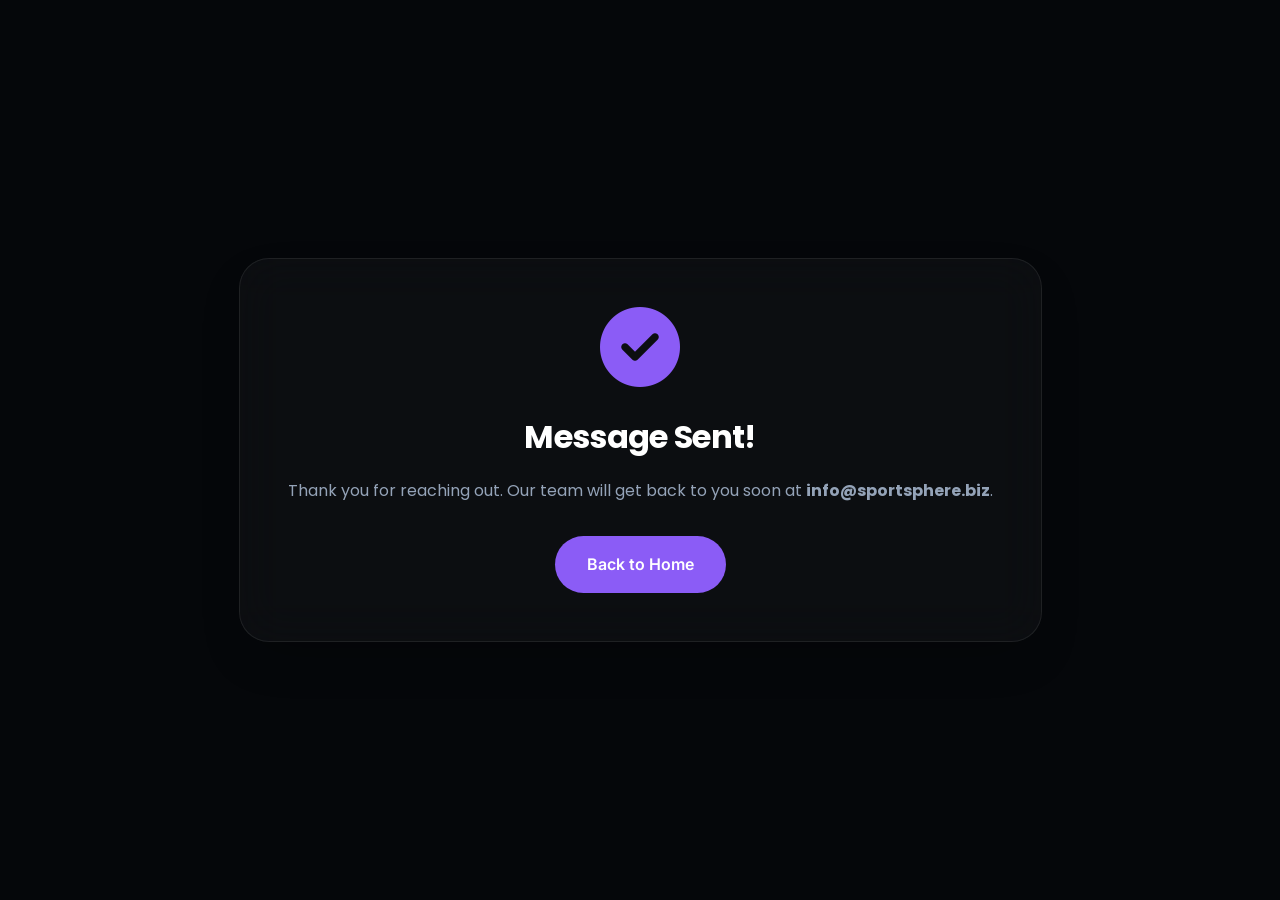
<file: thanks.html>
<!DOCTYPE html>
<html lang="en">
<head>
    <meta charset="UTF-8">
    <meta name="viewport" content="width=device-width, initial-scale=1.0">
    <title>Thank You | SportSphere</title>
    <link rel="stylesheet" href="css/style.css">
    <link rel="stylesheet" href="https://cdnjs.cloudflare.com/ajax/libs/font-awesome/6.4.0/css/all.min.css">
    <style>
        body {
            height: 100vh;
            display: flex;
            align-items: center;
            justify-content: center;
            background: var(--bg-primary);
            color: white;
            font-family: 'Poppins', sans-serif;
            text-align: center;
        }
        .thanks-card {
            padding: 3rem;
            border-radius: 30px;
        }
        .check-icon {
            font-size: 5rem;
            color: var(--accent-primary);
            margin-bottom: 1.5rem;
        }
        h1 { margin-bottom: 1rem; }
        p { color: var(--text-secondary); margin-bottom: 2rem; }
    </style>
</head>
<body>
    <div class="glass thanks-card">
        <i class="fas fa-check-circle check-icon"></i>
        <h1>Message Sent!</h1>
        <p>Thank you for reaching out. Our team will get back to you soon at <strong>info@sportsphere.biz</strong>.</p>
        <a href="index.html" class="btn btn-primary">Back to Home</a>
    </div>
</body>
</html>
</file>
<file: css/style.css>
@import url('https://fonts.googleapis.com/css2?family=Inter:wght@400;500;600;700&family=Poppins:wght@600;700;800&family=JetBrains+Mono:wght@500&display=swap');

:root {
    --bg-primary: #05070a;
    --bg-secondary: #0a0f1d;
    --bg-tertiary: #161b2e;
    --accent-primary: #8b5cf6;
    --accent-secondary: #d8b4fe;
    --accent-glow: rgba(139, 92, 246, 0.4);
    --text-primary: #ffffff;
    --text-secondary: #94a3b8;
    --glass-bg: rgba(255, 255, 255, 0.03);
    --glass-border: rgba(255, 255, 255, 0.08);
    --transition: all 0.5s cubic-bezier(0.165, 0.84, 0.44, 1);
    --nav-bg: rgba(5, 7, 10, 0.9);
}

[data-theme="light"] {
    --bg-primary: #ffffff;
    --bg-secondary: #f8fafc;
    --bg-tertiary: #f1f5f9;
    --accent-primary: #7c3aed;
    --accent-secondary: #6d28d9;
    --accent-glow: rgba(124, 58, 237, 0.2);
    --text-primary: #0f172a;
    --text-secondary: #475569;
    --glass-bg: rgba(0, 0, 0, 0.03);
    --glass-border: rgba(0, 0, 0, 0.08);
    --nav-bg: rgba(255, 255, 255, 0.9);
}

* { margin: 0; padding: 0; box-sizing: border-box; }
html { scroll-behavior: smooth; max-width: 100vw; overflow-x: hidden; }
body { background-color: var(--bg-primary); color: var(--text-primary); font-family: 'Inter', sans-serif; line-height: 1.6; max-width: 100vw; overflow-x: hidden; transition: background-color 0.3s ease, color 0.3s ease; }
h1, h2, h3, h4 { font-family: 'Poppins', sans-serif; font-weight: 700; letter-spacing: -0.02em; }
a { text-decoration: none; color: inherit; transition: var(--transition); }
ul { list-style: none; }

/* Theme Toggle Button */
.theme-toggle {
    background: var(--bg-tertiary);
    border: 1px solid var(--glass-border);
    color: var(--text-primary);
    width: 40px;
    height: 40px;
    border-radius: 12px;
    cursor: pointer;
    display: flex;
    align-items: center;
    justify-content: center;
    font-size: 1.1rem;
    transition: var(--transition);
}
.theme-toggle:hover {
    background: var(--accent-primary);
    color: white;
    transform: translateY(-2px);
}
.theme-toggle.animating i {
    animation: theme-icon-spin 0.3s ease-in-out;
}

@keyframes theme-icon-spin {
    0% {
        transform: scale(1) rotate(0deg);
        opacity: 1;
    }
    50% {
        transform: scale(1.1) rotate(180deg);
        opacity: 0.8;
    }
    100% {
        transform: scale(1) rotate(360deg);
        opacity: 1;
    }
}

/* Glassmorphism */
.glass {
    background: var(--glass-bg);
    backdrop-filter: blur(24px);
    -webkit-backdrop-filter: blur(24px);
    border: 1px solid var(--glass-border);
    border-radius: 30px;
    box-shadow: 0 20px 50px -15px rgba(0, 0, 0, 0.3);
}

/* Buttons */
.btn {
    padding: 16px 32px;
    border-radius: 50px;
    font-weight: 600;
    cursor: pointer;
    transition: var(--transition);
    border: none;
    display: inline-flex;
    align-items: center;
    justify-content: center;
    gap: 12px;
    font-size: 1rem;
    font-family: 'Inter', sans-serif;
}
.btn-primary { background: var(--accent-primary); color: #fff; }
.btn-primary:hover { background: var(--accent-secondary); transform: translateY(-5px); box-shadow: 0 20px 40px -10px var(--accent-glow); }
.btn-outline { background: transparent; border: 2px solid var(--accent-primary); color: var(--text-primary); }
.btn-outline:hover { background: var(--accent-primary); color: white; transform: translateY(-5px); }

/* Navbar */
.navbar { 
    position: fixed; 
    top: 0; 
    width: 100%; 
    padding: 1.2rem 5%; 
    display: flex; 
    justify-content: space-between; 
    align-items: center; 
    z-index: 1000; 
    transition: var(--transition); 
    background: transparent;
    flex-wrap: nowrap;
}
.navbar.scrolled { 
    background: var(--nav-bg); 
    backdrop-filter: blur(20px); 
    padding: 0.8rem 5%; 
    border-bottom: 1px solid var(--glass-border); 
}
[data-theme="light"] .navbar:not(.scrolled) {
    background: rgba(255, 255, 255, 0.1);
    backdrop-filter: blur(10px);
}
.logo { 
    font-size: 1.5rem; 
    font-weight: 800; 
    display: flex; 
    align-items: center; 
    gap: 12px; 
    text-transform: uppercase; 
    letter-spacing: 1px; 
    color: var(--text-primary);
    flex-shrink: 0;
}
.logo-icon { color: var(--accent-primary); font-size: 1.8rem; }
.nav-actions { display: flex; align-items: center; gap: 0.8rem; flex-shrink: 0; }
.nav-links { display: flex; align-items: center; gap: 1.5rem; flex-shrink: 1; }
.nav-links a { font-size: 0.9rem; font-weight: 500; color: var(--text-primary); }
.nav-links a:hover { color: var(--accent-primary); }

/* Hero */
.hero { min-height: 100vh; display: flex; align-items: center; justify-content: center; text-align: center; padding: 2rem 5%; position: relative; overflow: hidden; }
.hero-bg-container { position: absolute; top: 0; left: 0; width: 100%; height: 100%; z-index: -1; background-size: cover; background-position: center; }
.hero-bg { position: absolute; top: 0; left: 0; width: 100%; height: 100%; background-size: cover; background-position: center; background-repeat: no-repeat; opacity: 0; z-index: 1; transition: opacity 1.5s ease-in-out; }
.hero-bg.active { opacity: 1; z-index: 2; }
.hero-overlay { position: absolute; top: 0; left: 0; width: 100%; height: 100%; background: radial-gradient(circle at center, rgba(0,0,0,0.3), rgba(0,0,0,0.8)); z-index: -1; }
.hero-content { max-width: 1000px; z-index: 2; }
.hero-brand { 
    font-size: 1.25rem; 
    letter-spacing: 0.6rem; 
    font-weight: 300; 
    color: var(--accent-primary); 
    text-transform: uppercase;
    margin-bottom: 0.8rem;
    display: block;
    opacity: 0.9;
}
.hero-main { 
    font-size: 6.5rem; 
    font-weight: 900; 
    text-transform: uppercase; 
    line-height: 1;
    color: #ffffff;
    letter-spacing: -2px;
}
.hero-main .highlight {
    background: linear-gradient(135deg, var(--accent-primary), #a78bfa);
    -webkit-background-clip: text;
    background-clip: text;
    -webkit-text-fill-color: transparent;
    text-shadow: 0 0 30px var(--accent-glow);
}
.hero p { font-size: 1.5rem; color: #ffffff; margin-bottom: 3.5rem; font-weight: 500; }

/* Slider */
.slider-arrow { position: absolute; top: 50%; transform: translateY(-50%); width: 60px; height: 60px; background: var(--accent-primary); border: none; border-radius: 12px; color: white; font-size: 1.5rem; cursor: pointer; z-index: 10; transition: var(--transition); display: flex; align-items: center; justify-content: center; }
.slider-arrow:hover { background: white; color: var(--accent-primary); transform: translateY(-50%) scale(1.1); }
.arrow-left { left: 4%; }
.arrow-right { right: 4%; }
.slider-dots { position: absolute; bottom: 40px; left: 50%; transform: translateX(-50%); display: flex; gap: 15px; z-index: 10; }
.dot { width: 12px; height: 12px; border-radius: 50%; background: rgba(255,255,255,0.3); cursor: pointer; transition: var(--transition); }
.dot.active { background: var(--accent-primary); width: 30px; border-radius: 10px; }

/* Sections */
section { padding: 120px 10% 80px; }
.section-header { text-align: center; margin-bottom: 6rem; }
.section-header h2 { font-size: 3.5rem; margin-bottom: 1.5rem; text-transform: uppercase; }

/* About */
.about-grid { display: grid; grid-template-columns: 1.1fr 0.9fr; gap: 6rem; align-items: center; }
.about-img { border-radius: 30px; overflow: hidden; box-shadow: 0 40px 80px rgba(0,0,0,0.3); border: 1px solid var(--glass-border); }
.about-img img { width: 100%; display: block; transition: transform 1s ease; }
.about-img:hover img { transform: scale(1.05); }

/* Services */
.grid-features { display: grid; grid-template-columns: repeat(auto-fit, minmax(320px, 1fr)); gap: 3rem; }
.feature-card { padding: 4rem 3rem; transition: var(--transition); }
.feature-card i { font-size: 3rem; color: var(--accent-primary); margin-bottom: 2.5rem; display: block; }
.feature-card h3 { font-size: 1.5rem; margin-bottom: 1.2rem; }
.feature-card p { color: var(--text-secondary); }
.feature-card:hover { border-color: var(--accent-primary); transform: translateY(-15px); background: rgba(139,92,246,0.05); }

/* Pricing */
.pricing-grid { display: grid; grid-template-columns: repeat(auto-fit, minmax(300px, 1fr)); gap: 2.5rem; max-width: 1200px; margin: 0 auto; }
.price-card { padding: 3rem; text-align: center; position: relative; border: 1px solid var(--glass-border); transition: var(--transition); }
.price-card.featured { border-color: var(--accent-primary); background: rgba(139,92,246,0.05); transform: scale(1.05); }
.price-card .amount { font-size: 3rem; font-weight: 800; margin: 1.5rem 0; color: var(--text-primary); }
.price-card .amount span { font-size: 1rem; color: var(--text-secondary); }
.price-card ul { text-align: left; margin: 2rem 0; }
.price-card li { margin-bottom: 1rem; font-size: 0.9rem; list-style: none; display: flex; align-items: center; gap: 10px; }

/* Contact */
.contact-container { display: grid; grid-template-columns: 0.9fr 1.1fr; gap: 3rem; max-width: 950px; margin: 0 auto; }
.info-item { display: flex; gap: 1.5rem; margin-bottom: 2.5rem; align-items: center; }
.info-icon { width: 60px; height: 60px; background: var(--bg-secondary); border: 1px solid var(--glass-border); border-radius: 18px; display: flex; align-items: center; justify-content: center; color: var(--accent-primary); font-size: 1.4rem; }
.contact-form { padding: 2.2rem; }
.form-group { text-align: left; margin-bottom: 1.5rem; }
.form-group label { display: block; margin-bottom: 0.5rem; color: var(--text-secondary); font-size: 0.9rem; }
.form-group input, .form-group select, .form-group textarea {
    width: 100%; padding: 15px; background: var(--glass-bg); border: 1px solid var(--glass-border);
    border-radius: 12px; color: var(--text-primary); font-size: 1rem; outline: none; transition: var(--transition); font-family: 'Inter', sans-serif;
}
.form-group input:focus, .form-group select:focus, .form-group textarea:focus { border-color: var(--accent-primary); background: rgba(255,255,255,0.08); }
.form-group select option { background: var(--bg-secondary); color: var(--text-primary); }

/* Footer */
footer { padding: 6rem 10% 2rem; background: var(--bg-primary); border-top: 1px solid var(--glass-border); transition: background-color 0.3s ease; }
.footer-grid { display: grid; grid-template-columns: 2fr 1fr 1fr 1.2fr; gap: 6rem; margin-bottom: 6rem; }
.footer-col h4 { margin-bottom: 2.5rem; font-size: 1.2rem; text-transform: uppercase; letter-spacing: 1px; }
.footer-col ul li { margin-bottom: 1.2rem; }
.footer-col a { color: var(--text-secondary); font-weight: 500; }
.social-links { display: flex; gap: 1.2rem; }
.social-links a { width: 50px; height: 50px; background: var(--bg-tertiary); display: flex; align-items: center; justify-content: center; border-radius: 15px; font-size: 1.2rem; transition: var(--transition); }
.social-links a:hover { background: var(--accent-primary); color: white; transform: translateY(-5px); }

/* Animations */
.fade-up { opacity: 0; transform: translateY(40px); transition: all 1s cubic-bezier(0.165, 0.84, 0.44, 1); }
.fade-up.visible { opacity: 1; transform: translateY(0); }

/* Dashboard */
.dashboard-container { display: flex; min-height: 100vh; }
.sidebar { width: 280px; background: var(--bg-secondary); border-right: 1px solid var(--glass-border); padding: 2.5rem; position: fixed; height: 100vh; display: flex; flex-direction: column; z-index: 1000; }
.main-content { flex: 1; margin-left: 280px; padding: 3rem; background: var(--bg-primary); min-height: 100vh; position: relative; z-index: 1; }
.side-link { display: flex; align-items: center; gap: 15px; padding: 14px 20px; border-radius: 16px; color: var(--text-secondary); font-weight: 500; transition: var(--transition); cursor: pointer; text-decoration: none; }
.side-link:hover, .side-link.active { background: rgba(139,92,246,0.08); color: var(--text-primary); }
.side-link.active { color: var(--accent-primary); background: rgba(139,92,246,0.12); }
.dash-card { background: rgba(139,92,246,0.03); border: 1px solid var(--glass-border); border-radius: 24px; padding: 2.5rem; transition: var(--transition); }
.dash-card:hover { background: rgba(139,92,246,0.06); border-color: var(--accent-primary); transform: translateY(-5px); }
.slot-item { padding: 2rem; text-align: center; border-radius: 20px; transition: var(--transition); cursor: pointer; }
.slot-item:hover:not(.locked) { background: rgba(139,92,246,0.1); border-color: var(--accent-primary); }
.slot-item.locked { opacity: 0.4; cursor: not-allowed; border-color: #ef4444; }

/* ══════════════════════════════════════════
   CUSTOMER BOOKING STYLES
══════════════════════════════════════════ */

/* Indoor / Outdoor filter pills (smaller, secondary row) */
.indoor-pill {
    padding: 7px 18px;
    border-radius: 50px;
    background: var(--glass-bg);
    border: 1.5px solid var(--glass-border);
    color: var(--text-secondary);
    font-family: 'Inter', sans-serif;
    font-size: 0.8rem;
    font-weight: 600;
    cursor: pointer;
    transition: var(--transition);
    display: inline-flex;
    align-items: center;
    gap: 6px;
}
.indoor-pill:hover { border-color: var(--accent-primary); color: var(--accent-secondary); }
.indoor-pill.active { background: rgba(139,92,246,0.15); border-color: var(--accent-primary); color: var(--accent-secondary); }

/* Indoor / Outdoor badge on card image */
.indoor-tag {
    position: absolute;
    bottom: 14px;
    left: 14px;
    background: rgba(139,92,246,0.85);
    color: white;
    font-size: 0.68rem;
    font-weight: 700;
    padding: 4px 10px;
    border-radius: 99px;
    backdrop-filter: blur(6px);
    display: inline-flex;
    align-items: center;
    gap: 5px;
}
.indoor-tag.outdoor { background: rgba(251,146,60,0.85); }

/* Duration Picker */
.duration-picker {
    display: flex;
    align-items: center;
    gap: 0;
    width: fit-content;
    background: var(--glass-bg);
    border: 1.5px solid var(--glass-border);
    border-radius: 14px;
    overflow: hidden;
}
.dur-btn {
    width: 48px;
    height: 52px;
    background: rgba(139,92,246,0.1);
    border: none;
    color: var(--accent-secondary);
    font-size: 1rem;
    cursor: pointer;
    transition: var(--transition);
    display: grid;
    place-items: center;
}
.dur-btn:hover { background: var(--accent-primary); color: white; }
.dur-display {
    min-width: 90px;
    text-align: center;
    padding: 0 16px;
    display: flex;
    flex-direction: column;
    align-items: center;
    line-height: 1.2;
}
.dur-display span { font-size: 1.6rem; font-weight: 800; font-family: 'Poppins', sans-serif; color: var(--accent-secondary); }
.dur-display small { font-size: 0.72rem; color: var(--text-secondary); }
.dur-hint { font-size: 0.75rem; color: var(--text-secondary); margin-top: 8px; }

/* Sport Filter Pills */
.sport-filter-row {
    display: flex;
    flex-wrap: wrap;
    gap: 12px;
    justify-content: center;
    margin-bottom: 2.5rem;
}
.sport-pill {
    padding: 10px 22px;
    border-radius: 50px;
    background: var(--glass-bg);
    border: 1.5px solid var(--glass-border);
    color: var(--text-secondary);
    font-family: 'Inter', sans-serif;
    font-size: 0.88rem;
    font-weight: 600;
    cursor: pointer;
    transition: var(--transition);
}
.sport-pill:hover { border-color: var(--accent-primary); color: var(--accent-secondary); }
.sport-pill.active { background: var(--accent-primary); border-color: var(--accent-primary); color: white; }

/* Search + Filter Bar */
.booking-filters {
    display: flex;
    gap: 16px;
    flex-wrap: wrap;
    max-width: 800px;
    margin: 0 auto 3rem;
}
.booking-search-wrap {
    flex: 1;
    min-width: 240px;
    position: relative;
}
.booking-search-wrap i {
    position: absolute;
    left: 18px;
    top: 50%;
    transform: translateY(-50%);
    color: var(--accent-primary);
    font-size: 0.9rem;
}
.booking-search-wrap input {
    width: 100%;
    padding: 14px 16px 14px 46px;
    background: var(--glass-bg);
    border: 1.5px solid var(--glass-border);
    border-radius: 14px;
    color: var(--text-primary);
    font-family: 'Inter', sans-serif;
    font-size: 0.95rem;
    outline: none;
    transition: var(--transition);
}
.booking-search-wrap input:focus { border-color: var(--accent-primary); background: rgba(255,255,255,0.08); }
.booking-search-wrap input::placeholder { color: var(--text-secondary); }
.booking-select {
    padding: 14px 18px;
    background: var(--glass-bg);
    border: 1.5px solid var(--glass-border);
    border-radius: 14px;
    color: var(--text-primary);
    font-family: 'Inter', sans-serif;
    font-size: 0.95rem;
    outline: none;
    cursor: pointer;
    transition: var(--transition);
}
.booking-select:focus { border-color: var(--accent-primary); }
.booking-select option { background: var(--bg-secondary); }

/* Centers Grid */
.centers-grid {
    display: grid;
    grid-template-columns: repeat(auto-fill, minmax(340px, 1fr));
    gap: 24px;
}
.center-card {
    border-radius: 24px;
    overflow: hidden;
    cursor: pointer;
    transition: var(--transition);
    border: 1px solid var(--glass-border);
    background: var(--glass-bg);
}
.center-card:hover { border-color: var(--accent-primary); transform: translateY(-8px); box-shadow: 0 30px 60px -10px rgba(139,92,246,0.2); }
.center-card-img {
    height: 180px;
    background-size: cover;
    background-position: center;
    position: relative;
}
.avail-tag {
    position: absolute;
    top: 14px;
    right: 14px;
    background: rgba(34,197,94,0.9);
    color: white;
    font-size: 0.72rem;
    font-weight: 700;
    padding: 5px 12px;
    border-radius: 99px;
    backdrop-filter: blur(6px);
}
.avail-tag.full { background: rgba(239,68,68,0.9); }
.center-card-body { padding: 20px 22px 22px; }
.center-card-header { display: flex; align-items: flex-start; gap: 12px; margin-bottom: 14px; }
.center-emoji { font-size: 2rem; flex-shrink: 0; }
.center-name { font-size: 1rem; font-weight: 700; margin-bottom: 4px; line-height: 1.3; }
.center-loc { font-size: 0.78rem; color: var(--text-secondary); font-weight: 500; }
.center-loc i { color: var(--accent-primary); margin-right: 4px; }
.center-sports-tags { display: flex; flex-wrap: wrap; gap: 7px; margin-bottom: 16px; }
.center-sport-tag {
    background: rgba(139,92,246,0.12);
    border: 1px solid rgba(139,92,246,0.2);
    color: var(--accent-secondary);
    font-size: 0.7rem;
    font-weight: 700;
    padding: 4px 11px;
    border-radius: 99px;
    text-transform: uppercase;
    letter-spacing: 0.5px;
}
.center-card-footer { display: flex; align-items: center; justify-content: space-between; padding-top: 14px; border-top: 1px solid var(--glass-border); }
.center-price { font-family: 'Poppins', sans-serif; font-size: 1.2rem; font-weight: 700; color: var(--accent-secondary); }
.center-price span { font-size: 0.72rem; color: var(--text-secondary); font-weight: 500; font-family: 'Inter', sans-serif; }
.center-stars { font-size: 0.8rem; color: #fbbf24; margin-top: 3px; }
.center-stars small { color: var(--text-secondary); font-size: 0.72rem; }
.book-now-btn { padding: 9px 20px !important; font-size: 0.82rem !important; }

/* No results */
.no-results { text-align: center; padding: 60px 24px; color: var(--text-secondary); grid-column: 1/-1; }
.no-results p { font-size: 1rem; margin-top: 0.5rem; }

/* ── MY BOOKINGS ── */
.my-bookings-list { display: flex; flex-direction: column; gap: 16px; max-width: 1000px; margin: 0 auto; }
.booking-item {
    display: flex;
    align-items: center;
    gap: 20px;
    padding: 22px 28px;
    border-radius: 20px;
    border: 1px solid var(--glass-border);
    background: var(--glass-bg);
    transition: var(--transition);
}
.booking-item:hover { border-color: var(--accent-primary); background: rgba(139,92,246,0.04); }
.booking-item-icon { font-size: 2.1rem; flex-shrink: 0; width: 50px; height: 50px; background: var(--bg-tertiary); border-radius: 14px; display: grid; place-items: center; border: 1px solid var(--glass-border); }
@media (max-width: 480px) {
    .booking-item { padding: 15px 18px; }
    .booking-item-info h4 { font-size: 1.2rem; }
}
.booking-item-info { flex: 1; min-width: 0; }
.booking-item-info h4 { font-size: 1rem; font-weight: 700; margin-bottom: 5px; }
.booking-item-info p { font-size: 0.8rem; color: var(--text-secondary); font-weight: 500; }
.booking-item-info p i { color: var(--accent-primary); margin-right: 3px; }
.booking-ref-tag { font-size: 0.72rem; font-weight: 700; color: var(--text-secondary); background: var(--bg-tertiary); padding: 3px 10px; border-radius: 6px; }
.booking-status-badge { font-size: 0.72rem; font-weight: 700; padding: 4px 12px; border-radius: 99px; background: rgba(34,197,94,0.12); color: #22c55e; border: 1px solid rgba(34,197,94,0.25); }
.cancel-booking-btn {
    background: none;
    border: 1.5px solid var(--glass-border);
    color: var(--text-secondary);
    font-size: 0.8rem;
    font-weight: 700;
    padding: 9px 18px;
    border-radius: 99px;
    cursor: pointer;
    transition: var(--transition);
    font-family: 'Inter', sans-serif;
    white-space: nowrap;
    display: flex;
    align-items: center;
    gap: 7px;
}
.cancel-booking-btn:hover { border-color: #ef4444; color: #ef4444; }

/* ── BOOKING MODAL ── */
.modal-overlay {
    position: fixed;
    inset: 0;
    background: rgba(0,0,0,0.82);
    backdrop-filter: blur(12px);
    z-index: 5000;
    display: flex;
    align-items: center;
    justify-content: center;
    padding: 20px;
    opacity: 0;
    pointer-events: none;
    transition: opacity 0.3s ease;
}
.modal-overlay.open { opacity: 1; pointer-events: all; }
.modal-box {
    width: 100%;
    max-width: 620px;
    max-height: 90vh;
    overflow-y: auto;
    border-radius: 28px;
    padding: 36px 40px 40px;
    position: relative;
    border: 1px solid var(--accent-primary);
    transform: translateY(20px);
    transition: transform 0.35s cubic-bezier(0.165,0.84,0.44,1);
    background: var(--bg-secondary);
}
.modal-overlay.open .modal-box { transform: translateY(0); }
.modal-close-btn {
    position: absolute;
    top: 20px;
    right: 20px;
    width: 38px;
    height: 38px;
    background: var(--glass-bg);
    border: 1px solid var(--glass-border);
    border-radius: 50%;
    color: var(--text-secondary);
    font-size: 1rem;
    cursor: pointer;
    display: grid;
    place-items: center;
    transition: var(--transition);
}
.modal-close-btn:hover { border-color: #ef4444; color: #ef4444; }
.modal-header h2 { font-size: 1.8rem; margin-bottom: 1.2rem; color: var(--text-primary); }
.modal-header h2 i { color: var(--accent-primary); margin-right: 10px; }
.modal-center-badge {
    display: flex;
    align-items: center;
    gap: 14px;
    padding: 14px 18px;
    background: rgba(139,92,246,0.07);
    border: 1px solid rgba(139,92,246,0.2);
    border-radius: 16px;
    margin-bottom: 24px;
}
.modal-center-badge span { font-size: 2rem; }
.modal-center-badge strong { display: block; font-size: 0.97rem; font-weight: 700; color: var(--text-primary); }
.modal-center-badge small { color: var(--text-secondary); font-size: 0.78rem; }
.modal-center-badge small i { color: var(--accent-primary); margin-right: 4px; }
.modal-form-grid { display: grid; grid-template-columns: 1fr 1fr; gap: 16px; }
.modal-input {
    width: 100%;
    padding: 12px 16px;
    background: var(--glass-bg);
    border: 1.5px solid var(--glass-border);
    border-radius: 12px;
    color: var(--text-primary);
    font-family: 'Inter', sans-serif;
    font-size: 0.92rem;
    outline: none;
    transition: var(--transition);
}
.modal-input:focus { border-color: var(--accent-primary); background: rgba(139,92,246,0.06); }
.modal-input option { background: var(--bg-secondary); }

/* Slots Grid */
.slots-grid { display: grid; grid-template-columns: repeat(4, 1fr); gap: 10px; margin-top: 10px; }
.slot-chip {
    padding: 10px 8px;
    border-radius: 12px;
    font-family: 'Inter', sans-serif;
    font-size: 0.82rem;
    font-weight: 700;
    text-align: center;
    cursor: pointer;
    transition: var(--transition);
    display: flex;
    flex-direction: column;
    align-items: center;
    gap: 3px;
    border: none;
}
.slot-chip small { font-size: 0.62rem; font-weight: 500; }
.slot-free { background: var(--glass-bg); border: 1.5px solid var(--glass-border); color: var(--text-primary); }
.slot-free:hover { border-color: var(--accent-primary); background: rgba(139,92,246,0.1); color: var(--accent-secondary); }
.slot-start { background: var(--accent-primary); border: 1.5px solid var(--accent-primary); color: white; }
.slot-in-range { background: rgba(139,92,246,0.25); border: 1.5px solid rgba(139,92,246,0.5); color: var(--accent-secondary); }
.slot-taken { background: rgba(239,68,68,0.06); border: 1.5px solid rgba(239,68,68,0.2); color: rgba(239,68,68,0.5); cursor: not-allowed; text-decoration: line-through; }
.slot-blocked { background: rgba(255,255,255,0.02); border: 1.5px solid rgba(255,255,255,0.04); color: rgba(255,255,255,0.2); cursor: not-allowed; }

/* Booking summary */
.booking-summary { background: var(--glass-bg); border: 1px solid var(--glass-border); border-radius: 14px; padding: 16px 20px; margin-top: 20px; }
.summary-row { display: flex; justify-content: space-between; font-size: 0.88rem; font-weight: 600; padding: 5px 0; color: var(--text-secondary); }
.summary-row.total { border-top: 1px solid var(--glass-border); margin-top: 8px; padding-top: 12px; font-size: 1rem; color: var(--text-primary); }
.confirm-booking-btn { width: 100%; margin-top: 20px; padding: 16px !important; font-size: 1rem !important; }
.confirm-booking-btn:disabled { background: rgba(139,92,246,0.2); color: var(--text-secondary); cursor: not-allowed; transform: none !important; box-shadow: none !important; }

/* Success screen */
.booking-success { text-align: center; padding: 10px 0; }
.success-anim { font-size: 5rem; margin-bottom: 1rem; animation: popIn 0.5s ease; }
@keyframes popIn { 0% { transform: scale(0.5); opacity: 0; } 80% { transform: scale(1.15); } 100% { transform: scale(1); opacity: 1; } }
.booking-success h2 { font-size: 2rem; margin-bottom: 0.5rem; color: var(--accent-secondary); }
.booking-success p { color: var(--text-secondary); margin-bottom: 1rem; }
.booking-ref-box { background: rgba(139,92,246,0.1); border: 1.5px solid rgba(139,92,246,0.3); border-radius: 14px; padding: 16px; display: inline-block; margin: 10px 0; }
.booking-ref-box small { display: block; font-size: 0.72rem; color: var(--text-secondary); margin-bottom: 4px; text-transform: uppercase; letter-spacing: 1px; }
.booking-ref-box strong { font-size: 1.6rem; font-family: 'JetBrains Mono', monospace; color: var(--accent-secondary); letter-spacing: 2px; }

/* Toast */
.toast-msg {
    position: fixed;
    bottom: 30px;
    left: 50%;
    transform: translateX(-50%) translateY(100px);
    background: var(--accent-primary);
    color: white;
    padding: 14px 28px;
    border-radius: 99px;
    font-size: 0.9rem;
    font-weight: 700;
    z-index: 9999;
    pointer-events: none;
    opacity: 0;
    visibility: hidden;
    transition: all 0.4s cubic-bezier(0.175, 0.885, 0.32, 1.275);
    box-shadow: 0 10px 30px rgba(139,92,246,0.4);
    white-space: nowrap;
}
.toast-msg.show { 
    transform: translateX(-50%) translateY(0); 
    opacity: 1;
    visibility: visible;
}

/* Map Section */
.map-container {
    padding: 1.5rem;
    max-width: 1100px;
    margin: 0 auto;
    overflow: hidden;
}
.map-container iframe {
    display: block;
    filter: invert(90%) hue-rotate(180deg) brightness(95%) contrast(90%);
}
[data-theme="light"] .map-container iframe {
    filter: none;
}

/* Responsive */
@media (max-width: 1200px) {
    .sidebar { width: 80px; padding: 1.5rem 0.5rem; align-items: center; }
    .sidebar .sidebar-logo span, .sidebar .nav-item span { display: none; }
    .main-content { margin-left: 80px; }
}

@media (max-width: 768px) {
    .sidebar {
        width: 100%;
        height: auto;
        bottom: 0;
        top: auto;
        left: 0;
        flex-direction: row;
        padding: 0.5rem;
        justify-content: center;
        border-right: none;
        border-top: 1px solid var(--glass-border);
        background: var(--nav-bg);
        backdrop-filter: blur(20px);
    }
    .sidebar-logo, .logout-btn { display: none !important; }
    .nav-menu { flex-direction: row; width: 100%; justify-content: space-around; gap: 0; }
    .nav-item { flex-direction: column; gap: 4px; padding: 8px 4px; font-size: 0.6rem; flex: 1; text-align: center; }
    .nav-item i { font-size: 1.2rem; }
    .main-content { margin-left: 0; padding: 1rem 1rem 80px; width: 100%; overflow-x: hidden; }
    .section-header-dash h1 { font-size: 1.5rem; }
}
@media (max-width: 992px) {
    .about-grid, .footer-grid { grid-template-columns: 1fr; gap: 4rem; }
    .hero h1 { font-size: 4rem; }
    section { padding: 80px 8%; }
    .modal-form-grid { grid-template-columns: 1fr; }
    .slots-grid { grid-template-columns: repeat(3, 1fr); }
    .nav-links { gap: 1rem; }
    .nav-links a { font-size: 0.8rem; }
    .logo { font-size: 1.2rem; }
    .logo-icon { font-size: 1.5rem; }
    .dash-btns { gap: 0.3rem; }
    .dash-btns .btn { padding: 6px 12px !important; font-size: 0.65rem !important; }
}
@media (max-width: 850px) {
    .nav-links a:nth-child(n+3) { display: none; } /* Show only Home & Book a Court */
}
@media (max-width: 768px) {
    .centers-grid { grid-template-columns: 1fr; }
    .booking-filters { flex-direction: column; }
    .booking-search-wrap { width: 100%; }
    .modal-box { padding: 28px 24px 32px; }
    .slots-grid { grid-template-columns: repeat(3, 1fr); }
    .booking-item { flex-direction: column; align-items: flex-start; }
    .cancel-booking-btn { align-self: flex-start; }
}

/* ── AI WIDGET STYLES ── */
.ai-widget { position: fixed; bottom: 2rem; right: 2rem; z-index: 1000; }
.ai-float-btn { width: 60px; height: 60px; border-radius: 50%; background: var(--accent-primary); border: none; color: white; font-size: 1.5rem; cursor: pointer; box-shadow: 0 10px 25px var(--accent-glow); transition: all 0.3s cubic-bezier(0.175, 0.885, 0.32, 1.275); position: relative; }
.ai-float-btn:hover { transform: scale(1.1) rotate(5deg); }
.ai-notif { position: absolute; top: -5px; right: -5px; background: #ef4444; color: white; font-size: 0.7rem; padding: 2px 6px; border-radius: 10px; border: 2px solid var(--bg-primary); }

.ai-chat-window { position: absolute; bottom: 80px; right: 0; width: 350px; height: 500px; display: flex; flex-direction: column; opacity: 0; transform: translateY(20px) scale(0.95); pointer-events: none; transition: all 0.4s ease; transform-origin: bottom right; overflow: hidden; }
.ai-chat-window.active { opacity: 1; transform: translateY(0) scale(1); pointer-events: all; }

.ai-chat-header { padding: 1.5rem; border-bottom: 1px solid var(--glass-border); display: flex; justify-content: space-between; align-items: center; background: rgba(139, 92, 246, 0.1); }
.ai-messages { flex: 1; padding: 1.2rem; overflow-y: auto; display: flex; flex-direction: column; gap: 1rem; background: var(--glass-bg); }
.ai-msg { padding: 0.8rem 1.2rem; border-radius: 15px; font-size: 0.85rem; max-width: 85%; line-height: 1.5; }
.ai-msg.bot { background: rgba(255, 255, 255, 0.05); border-top-left-radius: 2px; align-self: flex-start; border: 1px solid var(--glass-border); color: var(--text-primary); }
.ai-msg.user { background: var(--accent-primary); border-top-right-radius: 2px; align-self: flex-end; color: white; }

.ai-chat-input { padding: 1rem; border-top: 1px solid var(--glass-border); display: flex; gap: 10px; background: var(--glass-bg); }
.ai-chat-input input { flex: 1; background: rgba(255, 255, 255, 0.05); border: 1px solid var(--glass-border); border-radius: 10px; padding: 10px 15px; color: var(--text-primary); outline: none; transition: var(--transition); }
.ai-chat-input input:focus { border-color: var(--accent-primary); background: rgba(255,255,255,0.08); }
.ai-chat-input button { background: var(--accent-primary); border: none; color: white; width: 40px; height: 40px; border-radius: 10px; cursor: pointer; transition: var(--transition); }
.ai-chat-input button:hover { background: var(--accent-secondary); }

/* Typing Animation */
.typing { display: flex; gap: 4px; padding: 10px 15px !important; width: fit-content; }
.dot { width: 6px; height: 6px; background: var(--text-secondary); border-radius: 50%; animation: typing 1.4s infinite; opacity: 0.3; }
.dot:nth-child(2) { animation-delay: 0.2s; }
.dot:nth-child(3) { animation-delay: 0.4s; }
@keyframes typing { 0%, 100% { transform: translateY(0); opacity: 0.3; } 50% { transform: translateY(-4px); opacity: 1; } }

/* ── MODE SWITCH STYLES ── */
.mode-switch-wrapper {
    display: flex;
    align-items: center;
    gap: 8px;
    background: var(--bg-tertiary);
    padding: 6px 14px;
    border-radius: 50px;
    border: 1px solid var(--glass-border);
    font-weight: 600;
    font-size: 0.75rem;
    transition: var(--transition);
}
.mode-label-online { color: #22c55e; opacity: 1; transition: var(--transition); }
.mode-label-offline { color: var(--text-secondary); opacity: 0.6; transition: var(--transition); }

.ss-offline .mode-label-online { color: var(--text-secondary); opacity: 0.6; }
.ss-offline .mode-label-offline { color: #fb923c; opacity: 1; }

.switch { position: relative; display: inline-block; width: 34px; height: 18px; }
.switch input { opacity: 0; width: 0; height: 0; }
.slider-round {
  position: absolute; cursor: pointer; top: 0; left: 0; right: 0; bottom: 0;
  background-color: #22c55e; transition: .4s; border-radius: 34px;
}
.slider-round:before {
  position: absolute; content: ""; height: 12px; width: 12px; left: 3px; bottom: 3px;
  background-color: white; transition: .4s; border-radius: 50%;
}
input:checked + .slider-round { background-color: #fb923c; }
input:checked + .slider-round:before { transform: translateX(16px); }


/* Mobile Navigation Overrides */
@media (max-width: 850px) { 
    .navbar { flex-direction: column; height: auto; padding: 20px 10px; gap: 15px; } 
    .logo { order: 1; width: 100%; justify-content: center; margin: 0; font-size: 1.4rem; } 
    .nav-links { order: 2; width: 100%; justify-content: center; display: flex !important; flex-wrap: wrap; gap: 15px; margin: 0; } 
    .nav-links a { font-size: 0.9rem; }
    .nav-links a:nth-child(n+3) { display: inline; } 
    .nav-actions { order: 3; width: 100%; justify-content: center; margin: 0; display: flex !important; flex-wrap: wrap; gap: 10px; } 
    .dash-btns { justify-content: center; }
    .mode-switch-wrapper { padding: 4px 10px; font-size: 0.65rem; }
} 
@media (max-width: 768px) { .hero-main { font-size: 3.5rem !important; letter-spacing: -1px; } .hero-brand { font-size: 1rem !important; letter-spacing: 0.2rem; margin-bottom: 0.2rem; } .hero p { font-size: 1.1rem; margin-bottom: 2rem; } } 
@media (max-width: 480px) { 
    .hero-main { font-size: 2.8rem !important; } 
    .hero-brand { font-size: 0.8rem !important; } 
    .logo { font-size: 1.2rem; gap: 5px; width: 100%; justify-content: center; } 
    .logo-icon { font-size: 1.4rem; } 
    .dash-btns .btn { padding: 8px 12px !important; font-size: 0.75rem !important; } 
    .theme-toggle { width: 36px !important; height: 36px !important; font-size: 0.9rem; margin-right: 0 !important; } 
    .mode-switch-wrapper .mode-label-online, 
    .mode-switch-wrapper .mode-label-offline { display: none; }
    .mode-switch-wrapper { padding: 8px; }
}

@media (max-width: 650px) {
    .contact-container { grid-template-columns: 1fr !important; gap: 2.5rem; }
}

.dl-btn-mode {
    border: 1px solid rgba(255,255,255,0.3);
    border-radius: 50px;
    color: #fff !important;
    padding: 12px 25px;
    display: flex !important;
    align-items: center;
    gap: 10px;
    min-width: 180px;
    background: rgba(255,255,255,0.05);
    text-decoration: none;
}

[data-theme="light"] .dl-btn-mode {
    background: var(--accent-primary);
    border-color: var(--accent-primary);
    color: #fff !important;
}

@keyframes float {
    0%, 100% { transform: translateY(0); }
    50% { transform: translateY(-15px); }
}
</file>
